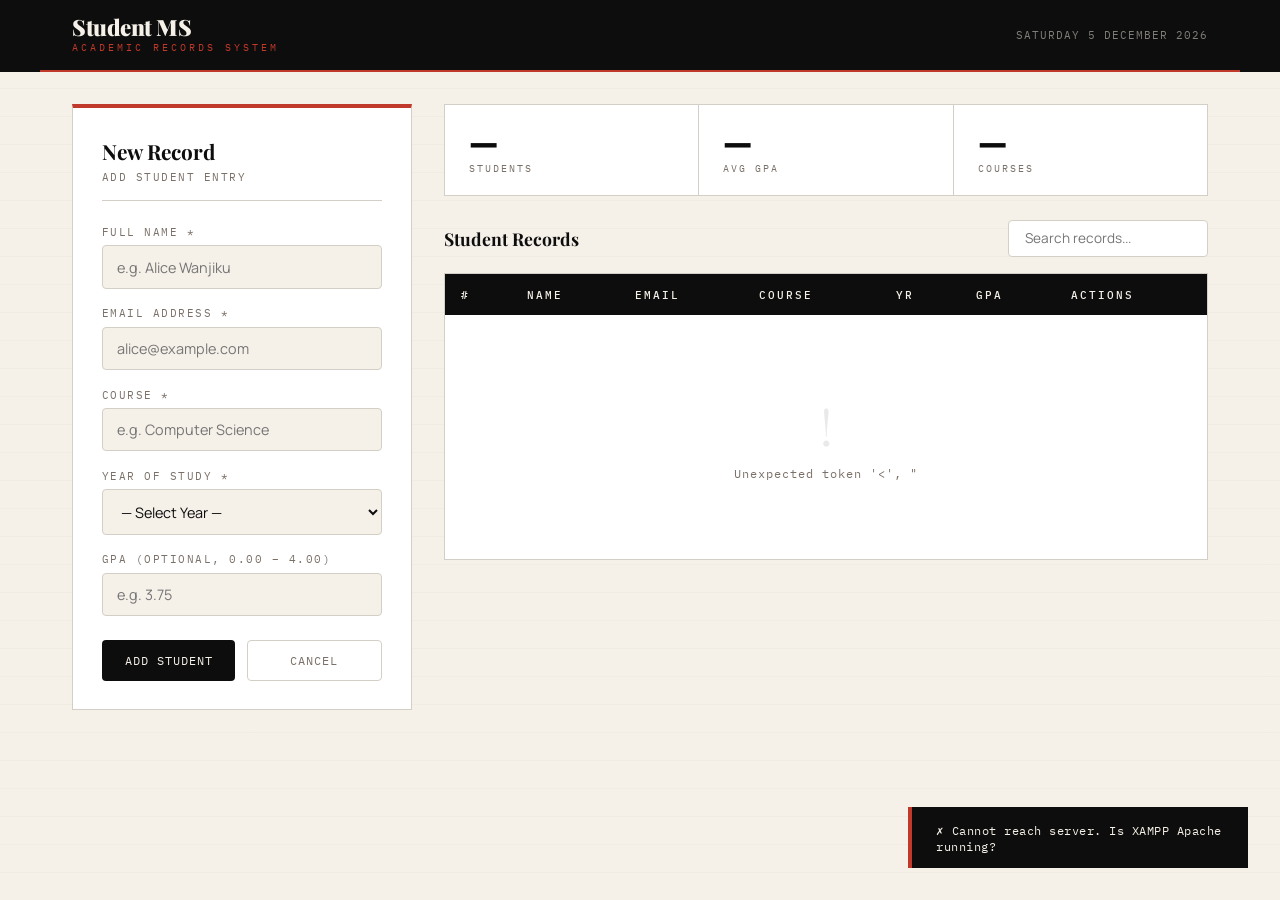
<file: WEEK1 AND 2/index.html>
<!DOCTYPE html>
<html lang="en">
<head>
  <meta charset="UTF-8"/>
  <meta name="viewport" content="width=device-width, initial-scale=1.0"/>
  <title>Student Management System</title>
  <link href="https://fonts.googleapis.com/css2?family=Playfair+Display:wght@700;900&family=IBM+Plex+Mono:wght@400;500&family=Manrope:wght@400;500;600&display=swap" rel="stylesheet"/>
  <style>
    /* ── Variables ─────────────────────────────────────────── */
    :root {
      --ink:     #0d0d0d;
      --paper:   #f5f0e8;
      --cream:   #ede8dc;
      --accent:  #c0392b;
      --gold:    #b8860b;
      --muted:   #7a7068;
      --surface: #ffffff;
      --border:  #d4cfc6;
      --success: #1a6b3c;
      --radius:  4px;
    }

    *, *::before, *::after { box-sizing: border-box; margin: 0; padding: 0; }

    body {
      font-family: 'Manrope', sans-serif;
      background: var(--paper);
      color: var(--ink);
      min-height: 100vh;
      background-image:
        repeating-linear-gradient(
          0deg,
          transparent,
          transparent 27px,
          rgba(0,0,0,0.04) 28px
        );
    }

    /* ── Header ─────────────────────────────────────────────── */
    header {
      background: var(--ink);
      color: var(--paper);
      padding: 0;
      position: sticky;
      top: 0;
      z-index: 100;
      animation: slideDown 0.6s cubic-bezier(0.22,1,0.36,1);
    }

    @keyframes slideDown {
      from { transform: translateY(-100%); }
      to   { transform: translateY(0); }
    }

    .header-inner {
      max-width: 1200px;
      margin: 0 auto;
      padding: 1rem 2rem;
      display: flex;
      align-items: center;
      justify-content: space-between;
      border-bottom: 2px solid var(--accent);
    }

    .brand {
      display: flex;
      flex-direction: column;
    }

    .brand-name {
      font-family: 'Playfair Display', serif;
      font-size: 1.4rem;
      font-weight: 900;
      letter-spacing: -0.5px;
      line-height: 1;
    }

    .brand-sub {
      font-family: 'IBM Plex Mono', monospace;
      font-size: 0.65rem;
      letter-spacing: 3px;
      text-transform: uppercase;
      color: var(--accent);
      margin-top: 2px;
    }

    .header-date {
      font-family: 'IBM Plex Mono', monospace;
      font-size: 0.7rem;
      color: rgba(245,240,232,0.5);
      letter-spacing: 1px;
    }

    /* ── Layout ─────────────────────────────────────────────── */
    main {
      max-width: 1200px;
      margin: 0 auto;
      padding: 2rem;
      display: grid;
      grid-template-columns: 340px 1fr;
      gap: 2rem;
      align-items: start;
    }

    /* ── Sidebar (form) ─────────────────────────────────────── */
    .sidebar {
      position: sticky;
      top: 80px;
      animation: fadeLeft 0.7s cubic-bezier(0.22,1,0.36,1) 0.1s both;
    }

    @keyframes fadeLeft {
      from { opacity: 0; transform: translateX(-20px); }
      to   { opacity: 1; transform: translateX(0); }
    }

    .form-card {
      background: var(--surface);
      border: 1px solid var(--border);
      border-top: 4px solid var(--accent);
      padding: 1.8rem;
    }

    .form-title {
      font-family: 'Playfair Display', serif;
      font-size: 1.3rem;
      font-weight: 700;
      margin-bottom: 0.3rem;
      color: var(--ink);
    }

    .form-subtitle {
      font-family: 'IBM Plex Mono', monospace;
      font-size: 0.68rem;
      color: var(--muted);
      letter-spacing: 1.5px;
      text-transform: uppercase;
      margin-bottom: 1.5rem;
      padding-bottom: 1rem;
      border-bottom: 1px solid var(--border);
    }

    .field {
      margin-bottom: 1.1rem;
    }

    label {
      display: block;
      font-family: 'IBM Plex Mono', monospace;
      font-size: 0.68rem;
      letter-spacing: 1.5px;
      text-transform: uppercase;
      color: var(--muted);
      margin-bottom: 0.4rem;
    }

    input, select {
      width: 100%;
      padding: 0.7rem 0.9rem;
      border: 1px solid var(--border);
      border-radius: var(--radius);
      font-size: 0.9rem;
      font-family: 'Manrope', sans-serif;
      color: var(--ink);
      background: var(--paper);
      outline: none;
      transition: border-color 0.2s, box-shadow 0.2s, background 0.2s;
    }

    input:focus, select:focus {
      border-color: var(--accent);
      background: var(--surface);
      box-shadow: 0 0 0 3px rgba(192,57,43,0.1);
    }

    input.error { border-color: var(--accent); background: #fff5f5; }

    .btn-row {
      display: flex;
      gap: 0.7rem;
      margin-top: 1.5rem;
    }

    .btn {
      padding: 0.7rem 1.3rem;
      border: none;
      border-radius: var(--radius);
      font-family: 'IBM Plex Mono', monospace;
      font-size: 0.78rem;
      letter-spacing: 1px;
      text-transform: uppercase;
      cursor: pointer;
      transition: transform 0.15s, box-shadow 0.15s;
      flex: 1;
    }

    .btn:hover  { transform: translateY(-1px); box-shadow: 0 4px 12px rgba(0,0,0,0.15); }
    .btn:active { transform: scale(0.98); }

    .btn-primary {
      background: var(--ink);
      color: var(--paper);
    }

    .btn-primary:hover { background: #222; }

    .btn-cancel {
      background: transparent;
      color: var(--muted);
      border: 1px solid var(--border);
    }

    .btn-cancel:hover { border-color: var(--ink); color: var(--ink); }

    /* ── Stats strip ─────────────────────────────────────────── */
    .stats-strip {
      display: grid;
      grid-template-columns: repeat(3, 1fr);
      gap: 1px;
      background: var(--border);
      border: 1px solid var(--border);
      margin-bottom: 1.5rem;
      animation: fadeRight 0.7s cubic-bezier(0.22,1,0.36,1) 0.15s both;
    }

    @keyframes fadeRight {
      from { opacity: 0; transform: translateX(20px); }
      to   { opacity: 1; transform: translateX(0); }
    }

    .stat {
      background: var(--surface);
      padding: 1.2rem 1.5rem;
      transition: background 0.2s;
    }

    .stat:hover { background: var(--cream); }

    .stat-num {
      font-family: 'Playfair Display', serif;
      font-size: 2rem;
      font-weight: 900;
      color: var(--ink);
      line-height: 1;
    }

    .stat-label {
      font-family: 'IBM Plex Mono', monospace;
      font-size: 0.65rem;
      letter-spacing: 2px;
      text-transform: uppercase;
      color: var(--muted);
      margin-top: 0.3rem;
    }

    /* ── Table area ──────────────────────────────────────────── */
    .table-area {
      animation: fadeRight 0.7s cubic-bezier(0.22,1,0.36,1) 0.2s both;
    }

    .table-toolbar {
      display: flex;
      justify-content: space-between;
      align-items: center;
      margin-bottom: 1rem;
      gap: 1rem;
    }

    .section-title {
      font-family: 'Playfair Display', serif;
      font-size: 1.1rem;
      font-weight: 700;
    }

    #search {
      padding: 0.55rem 1rem;
      border: 1px solid var(--border);
      border-radius: var(--radius);
      font-size: 0.85rem;
      font-family: 'Manrope', sans-serif;
      background: var(--surface);
      outline: none;
      width: 200px;
      transition: border-color 0.2s;
    }

    #search:focus { border-color: var(--accent); }

    .table-wrap {
      background: var(--surface);
      border: 1px solid var(--border);
      overflow-x: auto;
    }

    table { width: 100%; border-collapse: collapse; }

    thead {
      background: var(--ink);
      color: var(--paper);
    }

    th {
      padding: 0.85rem 1rem;
      font-family: 'IBM Plex Mono', monospace;
      font-size: 0.68rem;
      letter-spacing: 2px;
      text-transform: uppercase;
      font-weight: 500;
      text-align: left;
    }

    td {
      padding: 0.9rem 1rem;
      border-bottom: 1px solid var(--cream);
      font-size: 0.88rem;
      vertical-align: middle;
    }

    tbody tr {
      transition: background 0.15s;
      animation: rowIn 0.4s ease both;
    }

    @keyframes rowIn {
      from { opacity: 0; transform: translateY(6px); }
      to   { opacity: 1; transform: translateY(0); }
    }

    tbody tr:hover { background: var(--cream); }
    tbody tr:last-child td { border-bottom: none; }

    .mono { font-family: 'IBM Plex Mono', monospace; font-size: 0.8rem; color: var(--muted); }

    .course-tag {
      display: inline-block;
      padding: 0.15rem 0.6rem;
      background: var(--cream);
      border: 1px solid var(--border);
      border-radius: 2px;
      font-size: 0.75rem;
      font-family: 'IBM Plex Mono', monospace;
      letter-spacing: 0.5px;
    }

    .gpa-high { color: var(--success); font-weight: 600; font-family: 'IBM Plex Mono', monospace; }
    .gpa-mid  { color: var(--gold);    font-weight: 600; font-family: 'IBM Plex Mono', monospace; }
    .gpa-low  { color: var(--accent);  font-weight: 600; font-family: 'IBM Plex Mono', monospace; }

    .act-btn {
      padding: 0.3rem 0.8rem;
      border: 1px solid var(--border);
      border-radius: var(--radius);
      font-family: 'IBM Plex Mono', monospace;
      font-size: 0.68rem;
      letter-spacing: 1px;
      text-transform: uppercase;
      cursor: pointer;
      transition: all 0.15s;
      background: transparent;
    }

    .act-edit   { color: var(--ink);    border-color: var(--ink); }
    .act-edit:hover { background: var(--ink); color: var(--paper); }

    .act-del    { color: var(--accent); border-color: var(--accent); margin-left: 0.4rem; }
    .act-del:hover { background: var(--accent); color: white; }

    /* ── Empty / Loading ─────────────────────────────────────── */
    .empty-state {
      text-align: center;
      padding: 4rem 2rem;
      color: var(--muted);
    }

    .empty-state .big { font-family: 'Playfair Display', serif; font-size: 3rem; opacity: 0.15; }
    .empty-state p { font-family: 'IBM Plex Mono', monospace; font-size: 0.75rem; letter-spacing: 1px; margin-top: 0.5rem; }

    .spinner {
      width: 28px; height: 28px;
      border: 2px solid var(--border);
      border-top-color: var(--accent);
      border-radius: 50%;
      animation: spin 0.8s linear infinite;
      margin: 3rem auto;
    }

    @keyframes spin { to { transform: rotate(360deg); } }

    /* ── Toast ───────────────────────────────────────────────── */
    #toast {
      position: fixed;
      bottom: 2rem; right: 2rem;
      padding: 0.9rem 1.5rem;
      font-family: 'IBM Plex Mono', monospace;
      font-size: 0.78rem;
      letter-spacing: 0.5px;
      color: var(--paper);
      opacity: 0;
      pointer-events: none;
      transition: opacity 0.3s, transform 0.3s;
      transform: translateY(12px);
      z-index: 999;
      border-left: 4px solid transparent;
      max-width: 340px;
    }

    #toast.show { opacity: 1; transform: translateY(0); }
    #toast.success { background: var(--ink); border-color: var(--success); }
    #toast.error   { background: var(--ink); border-color: var(--accent); }

    /* ── Responsive ──────────────────────────────────────────── */
    @media (max-width: 800px) {
      main { grid-template-columns: 1fr; }
      .sidebar { position: static; }
      .stats-strip { grid-template-columns: repeat(3,1fr); }
    }
  </style>
</head>
<body>

<header>
  <div class="header-inner">
    <div class="brand">
      <div class="brand-name">Student MS</div>
      <div class="brand-sub">Academic Records System</div>
    </div>
    <div class="header-date" id="hdate"></div>
  </div>
</header>

<main>

  <!-- ── Left: Form ─────────────────────────────────────────── -->
  <aside class="sidebar">
    <div class="form-card">
      <div class="form-title" id="form-title">New Record</div>
      <div class="form-subtitle" id="form-sub">Add Student Entry</div>

      <input type="hidden" id="edit-id"/>

      <div class="field">
        <label>Full Name *</label>
        <input type="text" id="name" placeholder="e.g. Alice Wanjiku"/>
      </div>
      <div class="field">
        <label>Email Address *</label>
        <input type="email" id="email" placeholder="alice@example.com"/>
      </div>
      <div class="field">
        <label>Course *</label>
        <input type="text" id="course" placeholder="e.g. Computer Science"/>
      </div>
      <div class="field">
        <label>Year of Study *</label>
        <select id="year">
          <option value="">— Select Year —</option>
          <option value="1">Year 1</option>
          <option value="2">Year 2</option>
          <option value="3">Year 3</option>
          <option value="4">Year 4</option>
        </select>
      </div>
      <div class="field">
        <label>GPA (optional, 0.00 – 4.00)</label>
        <input type="number" id="gpa" placeholder="e.g. 3.75" min="0" max="4" step="0.01"/>
      </div>

      <div class="btn-row">
        <button class="btn btn-primary" onclick="submitForm()">
          <span id="btn-label">Add Student</span>
        </button>
        <button class="btn btn-cancel" onclick="resetForm()">Cancel</button>
      </div>
    </div>
  </aside>

  <!-- ── Right: Table ───────────────────────────────────────── -->
  <section class="table-area">

    <div class="stats-strip">
      <div class="stat">
        <div class="stat-num" id="s-total">—</div>
        <div class="stat-label">Students</div>
      </div>
      <div class="stat">
        <div class="stat-num" id="s-gpa">—</div>
        <div class="stat-label">Avg GPA</div>
      </div>
      <div class="stat">
        <div class="stat-num" id="s-courses">—</div>
        <div class="stat-label">Courses</div>
      </div>
    </div>

    <div class="table-toolbar">
      <div class="section-title">Student Records</div>
      <input type="text" id="search" placeholder="Search records..." oninput="filterTable()"/>
    </div>

    <div class="table-wrap">
      <table>
        <thead>
          <tr>
            <th>#</th>
            <th>Name</th>
            <th>Email</th>
            <th>Course</th>
            <th>Yr</th>
            <th>GPA</th>
            <th>Actions</th>
          </tr>
        </thead>
        <tbody id="tbody">
          <tr><td colspan="7"><div class="spinner"></div></td></tr>
        </tbody>
      </table>
    </div>

  </section>

</main>

<div id="toast"></div>

<script>
  // ── Config — point to your PHP file ──────────────────────────
  const API = 'api.php';

  let all = [];
  let editingId = null;

  // Set header date
  document.getElementById('hdate').textContent =
    new Date().toLocaleDateString('en-GB', { weekday:'long', year:'numeric', month:'long', day:'numeric' }).toUpperCase();

  // Load on start
  document.addEventListener('DOMContentLoaded', load);

  // ── Fetch all students ────────────────────────────────────────
  async function load() {
    try {
      const res  = await fetch(API);
      const json = await res.json();
      if (!json.success) throw new Error(json.message);
      all = json.data;
      render(all);
      stats(all);
    } catch (e) {
      toast('Cannot reach server. Is XAMPP Apache running?', 'error');
      document.getElementById('tbody').innerHTML =
        `<tr><td colspan="7"><div class="empty-state"><div class="big">!</div><p>${e.message}</p></div></td></tr>`;
    }
  }

  // ── Render table rows ─────────────────────────────────────────
  function render(data) {
    const tb = document.getElementById('tbody');
    if (!data.length) {
      tb.innerHTML = `<tr><td colspan="7"><div class="empty-state"><div class="big">∅</div><p>No records found</p></div></td></tr>`;
      return;
    }
    tb.innerHTML = data.map((s, i) => `
      <tr style="animation-delay:${i*35}ms">
        <td class="mono">${String(i+1).padStart(2,'0')}</td>
        <td style="font-weight:600">${esc(s.name)}</td>
        <td class="mono">${esc(s.email)}</td>
        <td><span class="course-tag">${esc(s.course)}</span></td>
        <td class="mono">Y${s.year}</td>
        <td class="${gpaClass(s.gpa)}">${s.gpa != null ? parseFloat(s.gpa).toFixed(2) : '—'}</td>
        <td>
          <button class="act-btn act-edit" onclick="startEdit(${s.id})">Edit</button>
          <button class="act-btn act-del"  onclick="del(${s.id},'${esc(s.name)}')">Del</button>
        </td>
      </tr>`).join('');
  }

  // ── Stats ──────────────────────────────────────────────────────
  function stats(data) {
    document.getElementById('s-total').textContent = data.length;
    const gpas = data.filter(s => s.gpa != null).map(s => parseFloat(s.gpa));
    document.getElementById('s-gpa').textContent = gpas.length
      ? (gpas.reduce((a,b)=>a+b,0)/gpas.length).toFixed(2) : '—';
    document.getElementById('s-courses').textContent = new Set(data.map(s=>s.course)).size;
  }

  // ── Search filter ──────────────────────────────────────────────
  function filterTable() {
    const q = document.getElementById('search').value.toLowerCase();
    render(all.filter(s =>
      s.name.toLowerCase().includes(q) ||
      s.email.toLowerCase().includes(q) ||
      s.course.toLowerCase().includes(q)
    ));
  }

  // ── Submit (add or update) ─────────────────────────────────────
  async function submitForm() {
    const name   = document.getElementById('name').value.trim();
    const email  = document.getElementById('email').value.trim();
    const course = document.getElementById('course').value.trim();
    const year   = document.getElementById('year').value;
    const gpa    = document.getElementById('gpa').value;

    // Validate
    let ok = true;
    ['name','email','course','year'].forEach(id => {
      const el = document.getElementById(id);
      if (!el.value.trim()) { el.classList.add('error'); ok = false; }
      else el.classList.remove('error');
    });
    if (!ok) return toast('Please fill in all required fields.', 'error');
    if (gpa && (parseFloat(gpa) < 0 || parseFloat(gpa) > 4))
      return toast('GPA must be between 0.00 and 4.00.', 'error');

    const payload = { name, email, course, year: parseInt(year), gpa: gpa ? parseFloat(gpa) : '' };
    if (editingId) payload.id = editingId;

    try {
      const res  = await fetch(API, {
        method: editingId ? 'PUT' : 'POST',
        headers: { 'Content-Type': 'application/json' },
        body: JSON.stringify(payload)
      });
      const json = await res.json();
      if (!json.success) throw new Error(json.message);
      toast(json.message, 'success');
      resetForm();
      load();
    } catch (e) { toast(e.message, 'error'); }
  }

  // ── Load into form for edit ────────────────────────────────────
  async function startEdit(id) {
    try {
      const res  = await fetch(`${API}?id=${id}`);
      const json = await res.json();
      if (!json.success) throw new Error(json.message);
      const s = json.data;
      editingId = id;
      document.getElementById('name').value   = s.name;
      document.getElementById('email').value  = s.email;
      document.getElementById('course').value = s.course;
      document.getElementById('year').value   = s.year;
      document.getElementById('gpa').value    = s.gpa ?? '';
      document.getElementById('form-title').textContent = 'Edit Record';
      document.getElementById('form-sub').textContent   = 'Update Student Entry';
      document.getElementById('btn-label').textContent  = 'Update';
      document.querySelector('.sidebar').scrollIntoView({ behavior: 'smooth' });
    } catch (e) { toast(e.message, 'error'); }
  }

  // ── Delete ─────────────────────────────────────────────────────
  async function del(id, name) {
    if (!confirm(`Delete record for "${name}"?`)) return;
    try {
      const res  = await fetch(`${API}?id=${id}`, { method: 'DELETE' });
      const json = await res.json();
      if (!json.success) throw new Error(json.message);
      toast(json.message, 'success');
      load();
    } catch (e) { toast(e.message, 'error'); }
  }

  // ── Reset form ─────────────────────────────────────────────────
  function resetForm() {
    editingId = null;
    ['name','email','course','gpa'].forEach(id => {
      document.getElementById(id).value = '';
      document.getElementById(id).classList.remove('error');
    });
    document.getElementById('year').value = '';
    document.getElementById('form-title').textContent = 'New Record';
    document.getElementById('form-sub').textContent   = 'Add Student Entry';
    document.getElementById('btn-label').textContent  = 'Add Student';
  }

  // ── Toast ──────────────────────────────────────────────────────
  function toast(msg, type='success') {
    const t = document.getElementById('toast');
    t.textContent = (type === 'success' ? '✓ ' : '✗ ') + msg;
    t.className = `show ${type}`;
    setTimeout(() => t.className = '', 3500);
  }

  // ── GPA color ──────────────────────────────────────────────────
  function gpaClass(g) {
    if (g == null) return 'mono';
    return parseFloat(g) >= 3.5 ? 'gpa-high' : parseFloat(g) >= 2.5 ? 'gpa-mid' : 'gpa-low';
  }

  // ── XSS escape ─────────────────────────────────────────────────
  function esc(s) {
    return String(s).replace(/&/g,'&amp;').replace(/</g,'&lt;').replace(/>/g,'&gt;').replace(/"/g,'&quot;');
  }
</script>
</body>
</html>
</file>
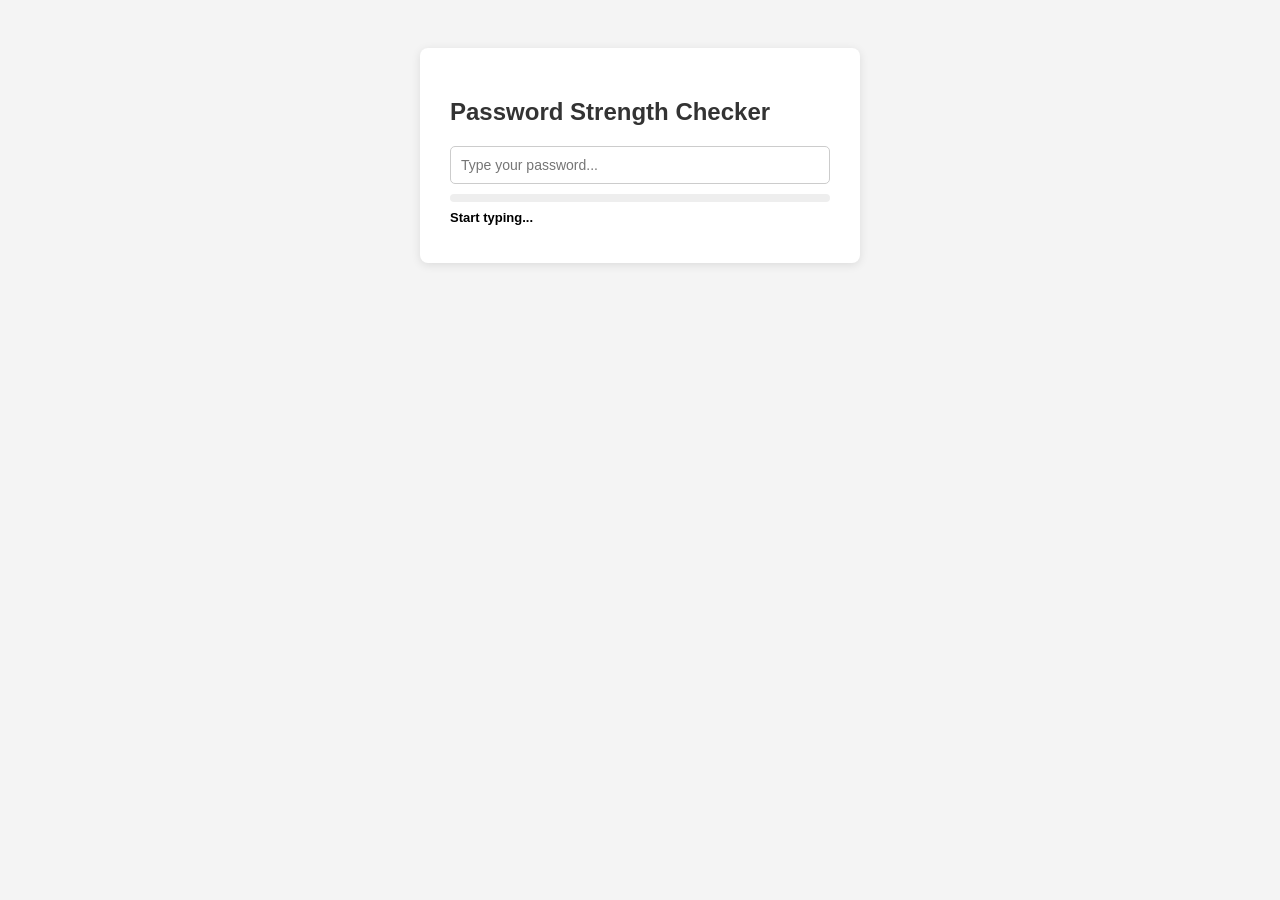
<file: WEEK 3/password.html>
<!DOCTYPE html>
<html lang="en">
<head>
  <meta charset="UTF-8"/>
  <title>Fig 2 - Password Strength</title>
  <style>
    body { font-family: Arial, sans-serif; background: #f4f4f4; display: flex; justify-content: center; padding: 40px; }
    .box { background: #fff; padding: 30px; border-radius: 8px; width: 380px; box-shadow: 0 2px 10px rgba(0,0,0,0.1); }
    h2 { margin-bottom: 20px; color: #333; }
    input { width: 100%; padding: 10px; border: 1px solid #ccc; border-radius: 5px; font-size: 14px; box-sizing: border-box; margin-bottom: 10px; }
    .bar-wrap { height: 8px; background: #eee; border-radius: 4px; margin-bottom: 8px; }
    .bar { height: 8px; border-radius: 4px; width: 0%; transition: width 0.3s, background 0.3s; }
    .label { font-size: 13px; font-weight: bold; }
    .weak   { color: #e74c3c; }
    .medium { color: #f39c12; }
    .strong { color: #27ae60; }
    .tips { font-size: 12px; color: #777; margin-top: 8px; line-height: 1.6; }
  </style>
</head>
<body>
<div class="box">
  <h2>Password Strength Checker</h2>
  <input type="password" id="pwd" placeholder="Type your password..." oninput="checkStrength(this.value)"/>
  <div class="bar-wrap"><div class="bar" id="bar"></div></div>
  <div class="label" id="strength-label">Start typing...</div>
  <div class="tips" id="tips"></div>
</div>

<script>
  function checkStrength(val) {
    const bar   = document.getElementById('bar');
    const label = document.getElementById('strength-label');
    const tips  = document.getElementById('tips');

    let score = 0;
    let hints = [];

    if (val.length >= 8)          score++; else hints.push('At least 8 characters');
    if (/[A-Z]/.test(val))        score++; else hints.push('Add an uppercase letter');
    if (/[0-9]/.test(val))        score++; else hints.push('Add a number');
    if (/[^A-Za-z0-9]/.test(val)) score++; else hints.push('Add a special character (!@#$)');

    if (val.length === 0) {
      bar.style.width = '0%';
      label.textContent = 'Start typing...';
      label.className = 'label';
      tips.textContent = '';
      return;
    }

    if (score <= 1) {
      bar.style.width = '25%';
      bar.style.background = '#e74c3c';
      label.textContent = 'Weak';
      label.className = 'label weak';
    } else if (score === 2 || score === 3) {
      bar.style.width = '60%';
      bar.style.background = '#f39c12';
      label.textContent = 'Medium';
      label.className = 'label medium';
    } else {
      bar.style.width = '100%';
      bar.style.background = '#27ae60';
      label.textContent = 'Strong';
      label.className = 'label strong';
      hints = [];
    }

    tips.textContent = hints.length ? 'Tips: ' + hints.join(' · ') : '';
  }
</script>
</body>
</html>
</file>
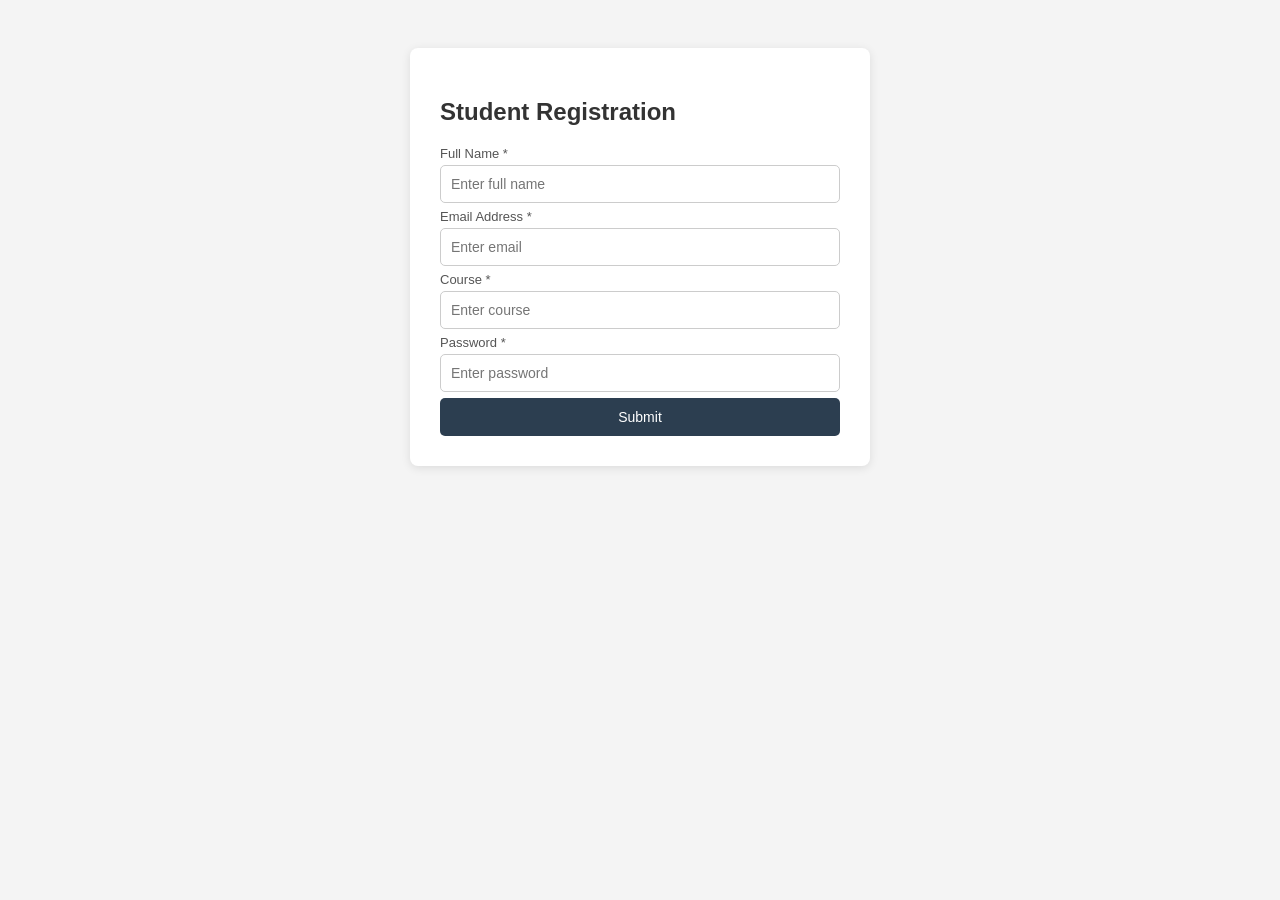
<file: WEEK 4/validation.html>
<!DOCTYPE html>
<html lang="en">
<head>
  <meta charset="UTF-8"/>
  <title>Fig 1 - Form Validation</title>
  <style>
    body { font-family: Arial, sans-serif; background: #f4f4f4; display: flex; justify-content: center; padding: 40px; }
    .form-box { background: #fff; padding: 30px; border-radius: 8px; width: 400px; box-shadow: 0 2px 10px rgba(0,0,0,0.1); }
    h2 { margin-bottom: 20px; color: #333; }
    label { font-size: 13px; color: #555; display: block; margin-bottom: 4px; }
    input { width: 100%; padding: 10px; border: 1px solid #ccc; border-radius: 5px; margin-bottom: 6px; font-size: 14px; box-sizing: border-box; }
    input.error { border-color: #e74c3c; }
    .msg { font-size: 12px; color: #e74c3c; margin-bottom: 10px; display: none; }
    .msg.show { display: block; }
    button { width: 100%; padding: 11px; background: #2c3e50; color: #fff; border: none; border-radius: 5px; font-size: 14px; cursor: pointer; }
    button:hover { background: #1a252f; }
    .success { color: #27ae60; font-size: 14px; text-align: center; margin-top: 12px; display: none; }
  </style>
</head>
<body>
<div class="form-box">
  <h2>Student Registration</h2>

  <label>Full Name *</label>
  <input type="text" id="name" placeholder="Enter full name"/>
  <div class="msg" id="name-err">Name is required.</div>

  <label>Email Address *</label>
  <input type="email" id="email" placeholder="Enter email"/>
  <div class="msg" id="email-err">A valid email is required.</div>

  <label>Course *</label>
  <input type="text" id="course" placeholder="Enter course"/>
  <div class="msg" id="course-err">Course is required.</div>

  <label>Password *</label>
  <input type="password" id="password" placeholder="Enter password"/>
  <div class="msg" id="pass-err">Password must be at least 6 characters.</div>

  <button onclick="validateForm()">Submit</button>
  <div class="success" id="success-msg">✓ Form submitted successfully!</div>
</div>

<script>
  function validateForm() {
    let valid = true;

    // Clear previous errors
    document.querySelectorAll('.msg').forEach(m => m.classList.remove('show'));
    document.querySelectorAll('input').forEach(i => i.classList.remove('error'));

    const name     = document.getElementById('name');
    const email    = document.getElementById('email');
    const course   = document.getElementById('course');
    const password = document.getElementById('password');

    // Name check
    if (name.value.trim() === '') {
      document.getElementById('name-err').classList.add('show');
      name.classList.add('error');
      valid = false;
    }

    // Email check
    const emailPattern = /^[^\s@]+@[^\s@]+\.[^\s@]+$/;
    if (!emailPattern.test(email.value.trim())) {
      document.getElementById('email-err').classList.add('show');
      email.classList.add('error');
      valid = false;
    }

    // Course check
    if (course.value.trim() === '') {
      document.getElementById('course-err').classList.add('show');
      course.classList.add('error');
      valid = false;
    }

    // Password check
    if (password.value.length < 6) {
      document.getElementById('pass-err').classList.add('show');
      password.classList.add('error');
      valid = false;
    }

    if (valid) {
      document.getElementById('success-msg').style.display = 'block';
    }
  }
</script>
</body>
</html>
</file>
